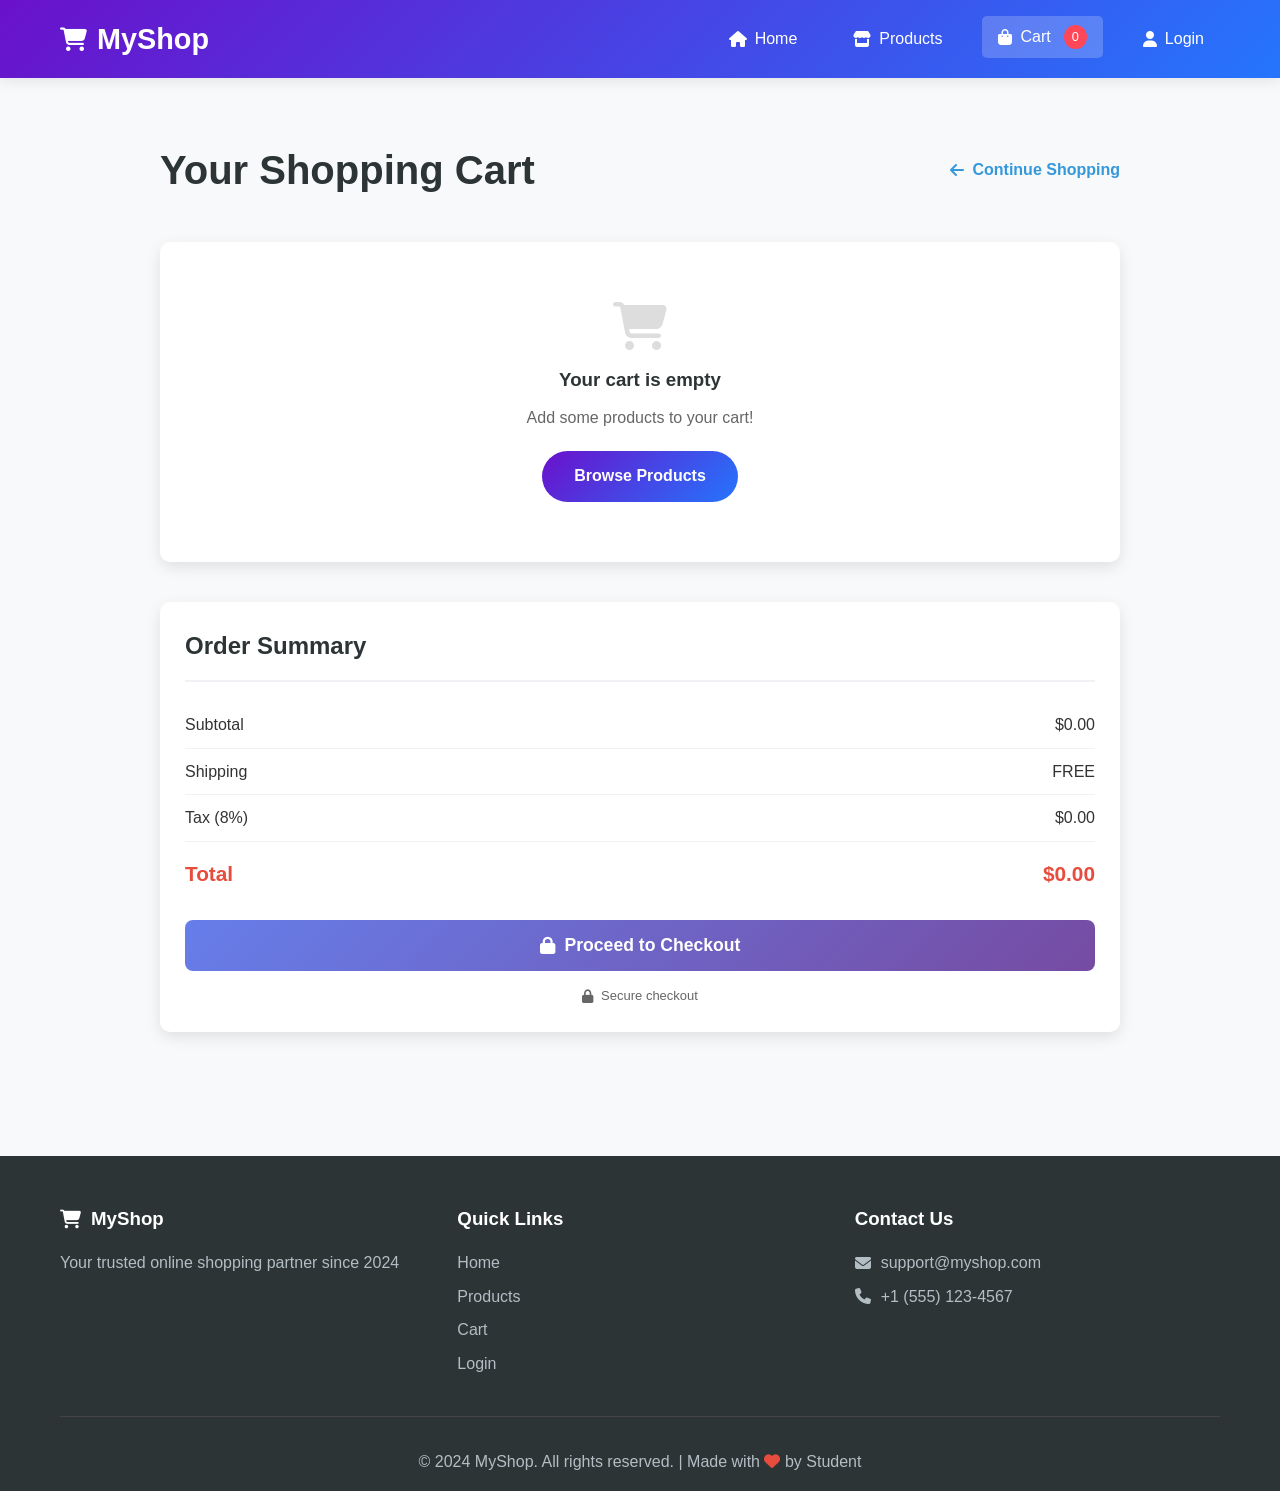
<file: cart.html>
<!DOCTYPE html>
<html lang="en">
<head>
    <meta charset="UTF-8">
    <meta name="viewport" content="width=device-width, initial-scale=1.0">
    <title>Cart - MyShop</title>
    <link rel="stylesheet" href="style.css">
    <link rel="stylesheet" href="https://cdnjs.cloudflare.com/ajax/libs/font-awesome/6.4.0/css/all.min.css">
    <style>
        /* Cart Page Styles */
        .cart-page {
            padding: 60px 0;
            min-height: 70vh;
        }
        
        .cart-container {
            max-width: 1000px;
            margin: 0 auto;
            padding: 0 20px;
        }
        
        .cart-header {
            display: flex;
            justify-content: space-between;
            align-items: center;
            margin-bottom: 40px;
        }
        
        .cart-title {
            font-size: 2.5rem;
            color: #2d3436;
        }
        
        .continue-shopping {
            color: #3498db;
            text-decoration: none;
            font-weight: 600;
            display: flex;
            align-items: center;
            gap: 8px;
        }
        
        .continue-shopping:hover {
            text-decoration: underline;
        }
        
        /* Cart Items */
        #cart-items {
            margin-bottom: 40px;
        }
        
        .cart-item {
            background: white;
            border-radius: 10px;
            padding: 20px;
            margin-bottom: 15px;
            box-shadow: 0 3px 10px rgba(0,0,0,0.1);
            display: grid;
            grid-template-columns: 1fr auto auto auto;
            gap: 15px;
            align-items: center;
        }
        
        .cart-item-info h4 {
            margin-bottom: 5px;
            color: #2d3436;
            font-size: 18px;
        }
        
        .cart-item-price {
            color: #666;
            font-size: 14px;
        }
        
        .cart-item-controls {
            display: flex;
            align-items: center;
            gap: 10px;
        }
        
        .quantity-btn {
            width: 30px;
            height: 30px;
            border: 1px solid #ddd;
            background: white;
            border-radius: 50%;
            cursor: pointer;
            display: flex;
            align-items: center;
            justify-content: center;
        }
        
        .quantity-btn:hover {
            background: #f8f9fa;
        }
        
        .quantity {
            min-width: 30px;
            text-align: center;
            font-weight: bold;
        }
        
        .item-total {
            font-weight: bold;
            color: #e74c3c;
            font-size: 16px;
            min-width: 80px;
            text-align: right;
        }
        
        .remove-btn {
            background: #ff4757;
            color: white;
            border: none;
            width: 35px;
            height: 35px;
            border-radius: 50%;
            cursor: pointer;
            display: flex;
            align-items: center;
            justify-content: center;
        }
        
        .remove-btn:hover {
            background: #ff3742;
        }
        
        /* Empty Cart */
        .empty-cart {
            text-align: center;
            padding: 60px 20px;
            background: white;
            border-radius: 10px;
            box-shadow: 0 5px 15px rgba(0,0,0,0.1);
        }
        
        .empty-cart i {
            color: #ddd;
            font-size: 3rem;
            margin-bottom: 15px;
        }
        
        .empty-cart h3 {
            color: #2d3436;
            margin-bottom: 10px;
        }
        
        .empty-cart p {
            color: #666;
            margin-bottom: 20px;
        }
        
        /* Cart Summary */
        .cart-summary {
            background: white;
            border-radius: 10px;
            padding: 25px;
            box-shadow: 0 5px 15px rgba(0,0,0,0.1);
        }
        
        .summary-title {
            font-size: 1.5rem;
            color: #2d3436;
            margin-bottom: 20px;
            padding-bottom: 15px;
            border-bottom: 2px solid #f1f2f6;
        }
        
        .summary-row {
            display: flex;
            justify-content: space-between;
            padding: 10px 0;
            border-bottom: 1px solid #f1f2f6;
        }
        
        .summary-row.total {
            font-size: 1.3rem;
            font-weight: bold;
            border-bottom: none;
            padding-top: 15px;
            color: #e74c3c;
        }
        
        .checkout-btn {
            width: 100%;
            padding: 15px;
            background: linear-gradient(135deg, #667eea 0%, #764ba2 100%);
            color: white;
            border: none;
            border-radius: 8px;
            font-size: 1.1rem;
            font-weight: bold;
            cursor: pointer;
            margin-top: 20px;
            display: flex;
            align-items: center;
            justify-content: center;
            gap: 10px;
        }
        
        .checkout-btn:hover {
            transform: translateY(-2px);
            box-shadow: 0 8px 20px rgba(102, 126, 234, 0.3);
        }
        
        .secure-payment {
            text-align: center;
            margin-top: 15px;
            color: #666;
            font-size: 13px;
            display: flex;
            align-items: center;
            justify-content: center;
            gap: 8px;
        }
        
        /* Responsive */
        @media (max-width: 768px) {
            .cart-item {
                grid-template-columns: 1fr;
                gap: 15px;
                text-align: center;
            }
            
            .cart-item-controls {
                justify-content: center;
            }
            
            .item-total {
                text-align: center;
            }
            
            .cart-header {
                flex-direction: column;
                gap: 15px;
                text-align: center;
            }
        }
    </style>
</head>
<body>
    <!-- Navigation Bar -->
    <nav class="navbar">
        <div class="container">
            <a href="index.html" class="logo">
                <i class="fas fa-shopping-cart"></i> MyShop
            </a>
            
            <div class="nav-menu">
                <a href="index.html">
                    <i class="fas fa-home"></i> Home
                </a>
                <a href="products.html">
                    <i class="fas fa-store"></i> Products
                </a>
                <a href="cart.html" class="active">
                    <i class="fas fa-shopping-bag"></i> Cart 
                    <span class="cart-badge" id="cart-count">0</span>
                </a>
                <a href="login.html">
                    <i class="fas fa-user"></i> Login
                </a>
            </div>
            
            <button class="menu-toggle">
                <i class="fas fa-bars"></i>
            </button>
        </div>
    </nav>

    <!-- Cart Page -->
    <section class="cart-page">
        <div class="cart-container">
            <div class="cart-header">
                <h1 class="cart-title">Your Shopping Cart</h1>
                <a href="products.html" class="continue-shopping">
                    <i class="fas fa-arrow-left"></i> Continue Shopping
                </a>
            </div>
            
            <div id="cart-items">
                <!-- Cart items loaded by JavaScript -->
                <div class="empty-cart">
                    <i class="fas fa-shopping-cart"></i>
                    <h3>Your cart is empty</h3>
                    <p>Looks like you haven't added any items to your cart yet.</p>
                    <a href="products.html" class="btn btn-primary" style="padding: 10px 25px;">
                        <i class="fas fa-store"></i> Browse Products
                    </a>
                </div>
            </div>
            
            <div class="cart-summary">
                <h2 class="summary-title">Order Summary</h2>
                
                <div class="summary-row">
                    <span>Subtotal</span>
                    <span>$<span id="subtotal">0.00</span></span>
                </div>
                
                <div class="summary-row">
                    <span>Shipping</span>
                    <span>FREE</span>
                </div>
                
                <div class="summary-row">
                    <span>Tax (8%)</span>
                    <span>$<span id="tax">0.00</span></span>
                </div>
                
                <div class="summary-row total">
                    <span>Total</span>
                    <span>$<span id="cart-total">0.00</span></span>
                </div>
                
                <button class="checkout-btn" onclick="checkout()">
                    <i class="fas fa-lock"></i> Proceed to Checkout
                </button>
                
                <p class="secure-payment">
                    <i class="fas fa-lock"></i> Secure checkout
                </p>
            </div>
        </div>
    </section>

    <!-- Footer -->
    <footer class="footer">
        <div class="container">
            <div class="footer-content">
                <div class="footer-section">
                    <h3><i class="fas fa-shopping-cart"></i> MyShop</h3>
                    <p>Your trusted online shopping partner since 2024</p>
                </div>
                
                <div class="footer-section">
                    <h3>Quick Links</h3>
                    <a href="index.html">Home</a>
                    <a href="products.html">Products</a>
                    <a href="cart.html">Cart</a>
                    <a href="login.html">Login</a>
                </div>
                
                <div class="footer-section">
                    <h3>Contact Us</h3>
                    <p><i class="fas fa-envelope"></i> support@myshop.com</p>
                    <p><i class="fas fa-phone"></i> +1 (555) 123-4567</p>
                </div>
            </div>
            
            <div class="footer-bottom">
                <p>&copy; 2024 MyShop. All rights reserved. | Made with <i class="fas fa-heart"></i> by Student</p>
            </div>
        </div>
    </footer>

    <!-- JavaScript -->
    <script src="script.js"></script>
    <script>
        // Load cart when page loads
        document.addEventListener('DOMContentLoaded', function() {
            loadCartPage();
            updateOrderSummary();
            
            // Update summary every second
            setInterval(updateOrderSummary, 1000);
        });
        
        // Update order summary
        function updateOrderSummary() {
            try {
                // Get cart from localStorage
                const cart = JSON.parse(localStorage.getItem('cart')) || [];
                
                // Calculate totals
                let subtotal = 0;
                cart.forEach(item => {
                    subtotal += (item.price || 0) * (item.quantity || 1);
                });
                
                const tax = subtotal * 0.08;
                const total = subtotal + tax;
                
                // Update display
                document.getElementById('subtotal').textContent = subtotal.toFixed(2);
                document.getElementById('tax').textContent = tax.toFixed(2);
                document.getElementById('cart-total').textContent = total.toFixed(2);
            } catch (error) {
                console.log("Error updating summary:", error);
            }
        }
        
        // Make functions available
        window.updateOrderSummary = updateOrderSummary;
    </script>
</body>
</html>
</file>
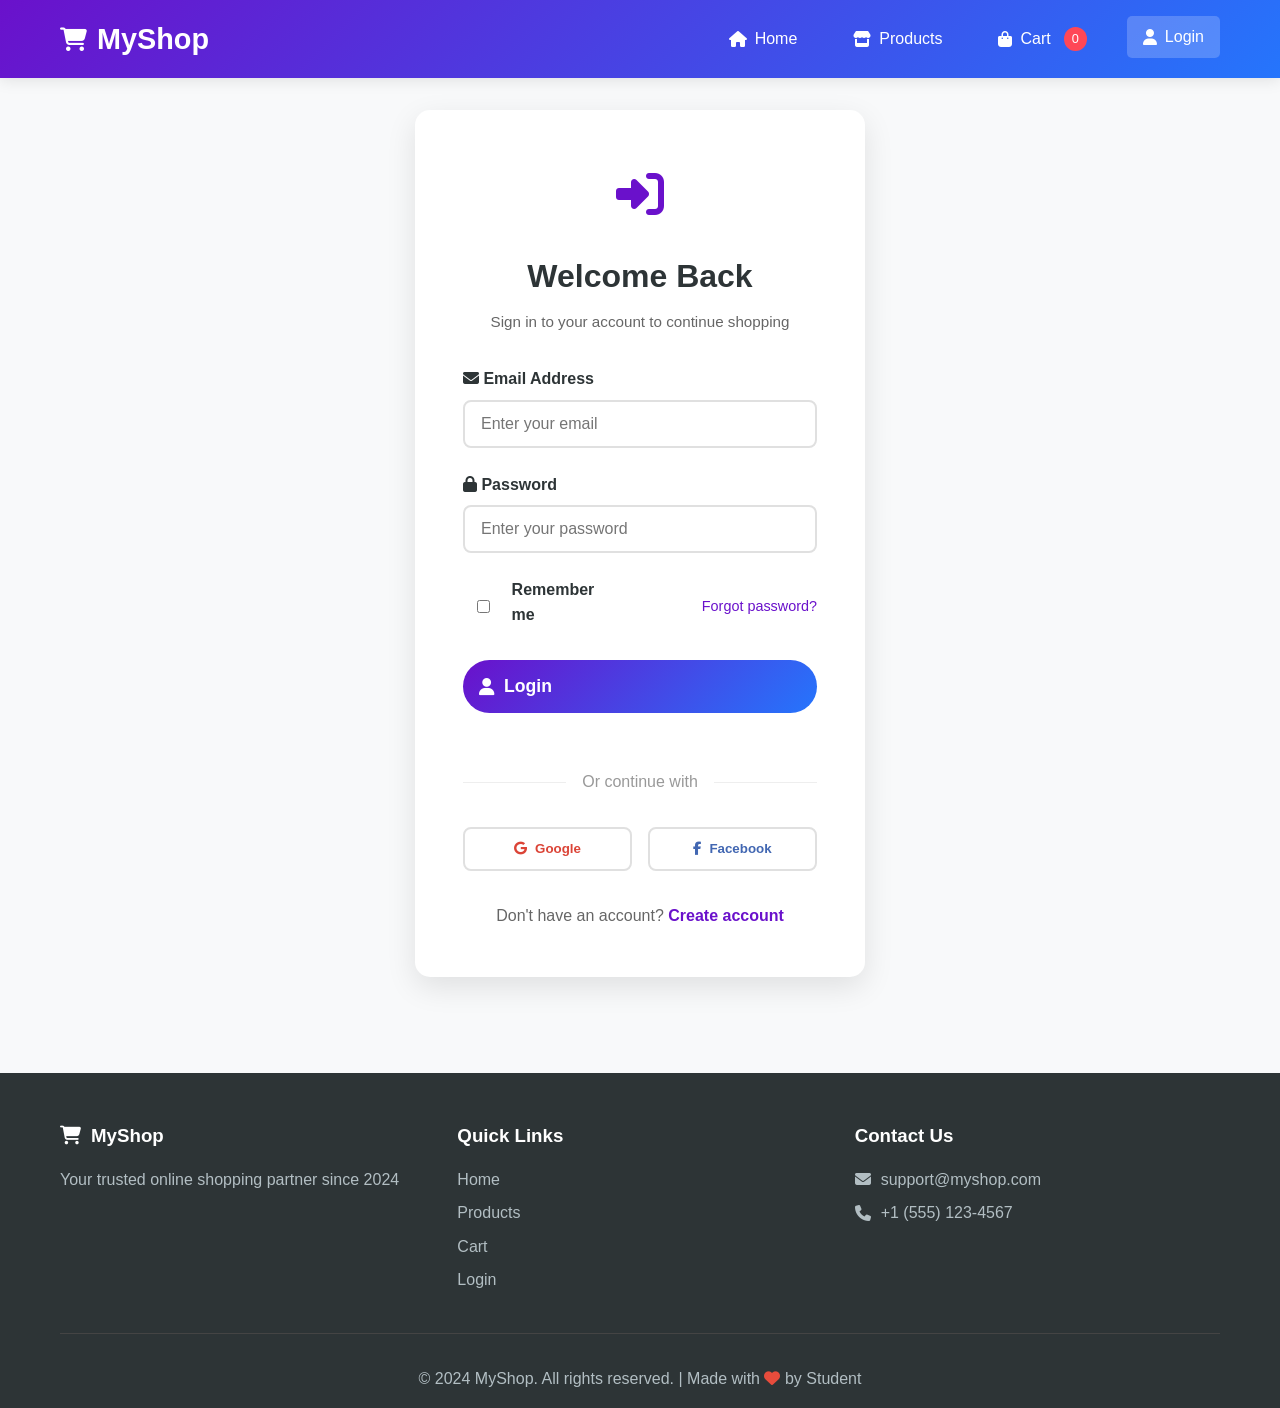
<file: login.html>
<!DOCTYPE html>
<html lang="en">
<head>
    <meta charset="UTF-8">
    <meta name="viewport" content="width=device-width, initial-scale=1.0">
    <title>Login - MyShop</title>
    <link rel="stylesheet" href="style.css">
    <link rel="stylesheet" href="https://cdnjs.cloudflare.com/ajax/libs/font-awesome/6.4.0/css/all.min.css">
    <style>
        .auth-page {
            min-height: 80vh;
            display: flex;
            align-items: center;
            justify-content: center;
            padding: 2rem 0;
        }
        
        .auth-container {
            background: white;
            border-radius: 15px;
            box-shadow: 0 10px 30px rgba(0,0,0,0.1);
            padding: 3rem;
            width: 100%;
            max-width: 450px;
        }
        
        .auth-header {
            text-align: center;
            margin-bottom: 2rem;
        }
        
        .auth-icon {
            font-size: 3rem;
            color: #6a11cb;
            margin-bottom: 1rem;
        }
        
        .auth-title {
            font-size: 2rem;
            color: #2d3436;
            margin-bottom: 0.5rem;
        }
        
        .auth-subtitle {
            color: #666;
            font-size: 0.95rem;
        }
        
        .auth-form .form-group {
            margin-bottom: 1.5rem;
        }
        
        .auth-form label {
            display: block;
            margin-bottom: 0.5rem;
            font-weight: 600;
            color: #2d3436;
        }
        
        .auth-form input {
            width: 100%;
            padding: 0.8rem 1rem;
            border: 2px solid #e0e0e0;
            border-radius: 8px;
            font-size: 1rem;
            transition: border-color 0.3s ease;
        }
        
        .auth-form input:focus {
            outline: none;
            border-color: #6a11cb;
        }
        
        .remember-forgot {
            display: flex;
            justify-content: space-between;
            align-items: center;
            margin-bottom: 1.5rem;
        }
        
        .remember-me {
            display: flex;
            align-items: center;
            gap: 0.5rem;
        }
        
        .forgot-password {
            color: #6a11cb;
            text-decoration: none;
            font-size: 0.9rem;
        }
        
        .forgot-password:hover {
            text-decoration: underline;
        }
        
        .auth-btn {
            width: 100%;
            padding: 1rem;
            font-size: 1.1rem;
            margin-bottom: 1.5rem;
        }
        
        .auth-divider {
            text-align: center;
            margin: 2rem 0;
            position: relative;
            color: #999;
        }
        
        .auth-divider::before {
            content: '';
            position: absolute;
            top: 50%;
            left: 0;
            right: 0;
            height: 1px;
            background: #eee;
        }
        
        .auth-divider span {
            background: white;
            padding: 0 1rem;
            position: relative;
        }
        
        .social-login {
            display: flex;
            gap: 1rem;
            margin-bottom: 2rem;
        }
        
        .social-btn {
            flex: 1;
            padding: 0.8rem;
            border: 2px solid #e0e0e0;
            background: white;
            border-radius: 8px;
            cursor: pointer;
            display: flex;
            align-items: center;
            justify-content: center;
            gap: 0.5rem;
            font-weight: 600;
            transition: all 0.3s ease;
        }
        
        .social-btn:hover {
            transform: translateY(-2px);
            box-shadow: 0 5px 15px rgba(0,0,0,0.1);
        }
        
        .social-btn.google {
            color: #DB4437;
        }
        
        .social-btn.facebook {
            color: #4267B2;
        }
        
        .auth-footer {
            text-align: center;
            color: #666;
        }
        
        .auth-footer a {
            color: #6a11cb;
            text-decoration: none;
            font-weight: 600;
        }
        
        .auth-footer a:hover {
            text-decoration: underline;
        }
    </style>
</head>
<body>
    <!-- Navigation Bar -->
    <nav class="navbar">
        <div class="container">
            <a href="index.html" class="logo">
                <i class="fas fa-shopping-cart"></i> MyShop
            </a>
            
            <div class="nav-menu">
                <a href="index.html">
                    <i class="fas fa-home"></i> Home
                </a>
                <a href="products.html">
                    <i class="fas fa-store"></i> Products
                </a>
                <a href="cart.html">
                    <i class="fas fa-shopping-bag"></i> Cart 
                    <span class="cart-badge" id="cart-count">0</span>
                </a>
                <a href="login.html" class="active">
                    <i class="fas fa-user"></i> Login
                </a>
            </div>
            
            <button class="menu-toggle">
                <i class="fas fa-bars"></i>
            </button>
        </div>
    </nav>

    <!-- Login Page -->
    <section class="auth-page">
        <div class="auth-container">
            <div class="auth-header">
                <div class="auth-icon">
                    <i class="fas fa-sign-in-alt"></i>
                </div>
                <h1 class="auth-title">Welcome Back</h1>
                <p class="auth-subtitle">Sign in to your account to continue shopping</p>
            </div>
            
            <form class="auth-form" id="loginForm">
                <div class="form-group">
                    <label for="email">
                        <i class="fas fa-envelope"></i> Email Address
                    </label>
                    <input type="email" id="email" placeholder="Enter your email" required>
                </div>
                
                <div class="form-group">
                    <label for="password">
                        <i class="fas fa-lock"></i> Password
                    </label>
                    <input type="password" id="password" placeholder="Enter your password" required>
                </div>
                
                <div class="remember-forgot">
                    <div class="remember-me">
                        <input type="checkbox" id="remember">
                        <label for="remember">Remember me</label>
                    </div>
                    <a href="#" class="forgot-password">Forgot password?</a>
                </div>
                
                <button type="submit" class="btn btn-primary auth-btn">
                    <i class="fas fa-sign-in-alt"></i> Sign In
                </button>
                
                <div class="auth-divider">
                    <span>Or continue with</span>
                </div>
                
                <div class="social-login">
                    <button type="button" class="social-btn google">
                        <i class="fab fa-google"></i> Google
                    </button>
                    <button type="button" class="social-btn facebook">
                        <i class="fab fa-facebook-f"></i> Facebook
                    </button>
                </div>
                
                <div class="auth-footer">
                    Don't have an account? 
                    <a href="register.html">Create account</a>
                </div>
            </form>
        </div>
    </section>

    <!-- Footer -->
    <footer class="footer">
        <div class="container">
            <div class="footer-content">
                <div class="footer-section">
                    <h3><i class="fas fa-shopping-cart"></i> MyShop</h3>
                    <p>Your trusted online shopping partner since 2024</p>
                </div>
                
                <div class="footer-section">
                    <h3>Quick Links</h3>
                    <a href="index.html">Home</a>
                    <a href="products.html">Products</a>
                    <a href="cart.html">Cart</a>
                    <a href="login.html">Login</a>
                </div>
                
                <div class="footer-section">
                    <h3>Contact Us</h3>
                    <p><i class="fas fa-envelope"></i> support@myshop.com</p>
                    <p><i class="fas fa-phone"></i> +1 (555) 123-4567</p>
                </div>
            </div>
            
            <div class="footer-bottom">
                <p>&copy; 2024 MyShop. All rights reserved. | Made with <i class="fas fa-heart"></i> by Student</p>
            </div>
        </div>
    </footer>

    <!-- JavaScript -->
    <script src="script.js"></script>
    <script>
        // Handle login form submission
        document.getElementById('loginForm').addEventListener('submit', function(e) {
            e.preventDefault();
            
            const email = document.getElementById('email').value;
            const password = document.getElementById('password').value;
            const remember = document.getElementById('remember').checked;
            
            // Simple validation
            if (!email || !password) {
                alert('Please fill in all fields');
                return;
            }
            
            // Demo login - In real app, this would be an API call
            if (email === 'demo@example.com' && password === 'password') {
                // Store login state
                if (remember) {
                    localStorage.setItem('userLoggedIn', 'true');
                    localStorage.setItem('userEmail', email);
                } else {
                    sessionStorage.setItem('userLoggedIn', 'true');
                    sessionStorage.setItem('userEmail', email);
                }
                
                alert('Login successful! Redirecting...');
                window.location.href = 'index.html';
            } else {
                alert('Invalid email or password. Try: demo@example.com / password');
            }
        });
        
        // Social login buttons
        document.querySelector('.social-btn.google').addEventListener('click', function() {
            alert('Google login would be implemented here');
        });
        
        document.querySelector('.social-btn.facebook').addEventListener('click', function() {
            alert('Facebook login would be implemented here');
        });
        
        // Check if already logged in
        document.addEventListener('DOMContentLoaded', function() {
            const isLoggedIn = localStorage.getItem('userLoggedIn') || sessionStorage.getItem('userLoggedIn');
            if (isLoggedIn) {
                window.location.href = 'index.html';
            }
        });
    </script>
</body>
</html>
</file>
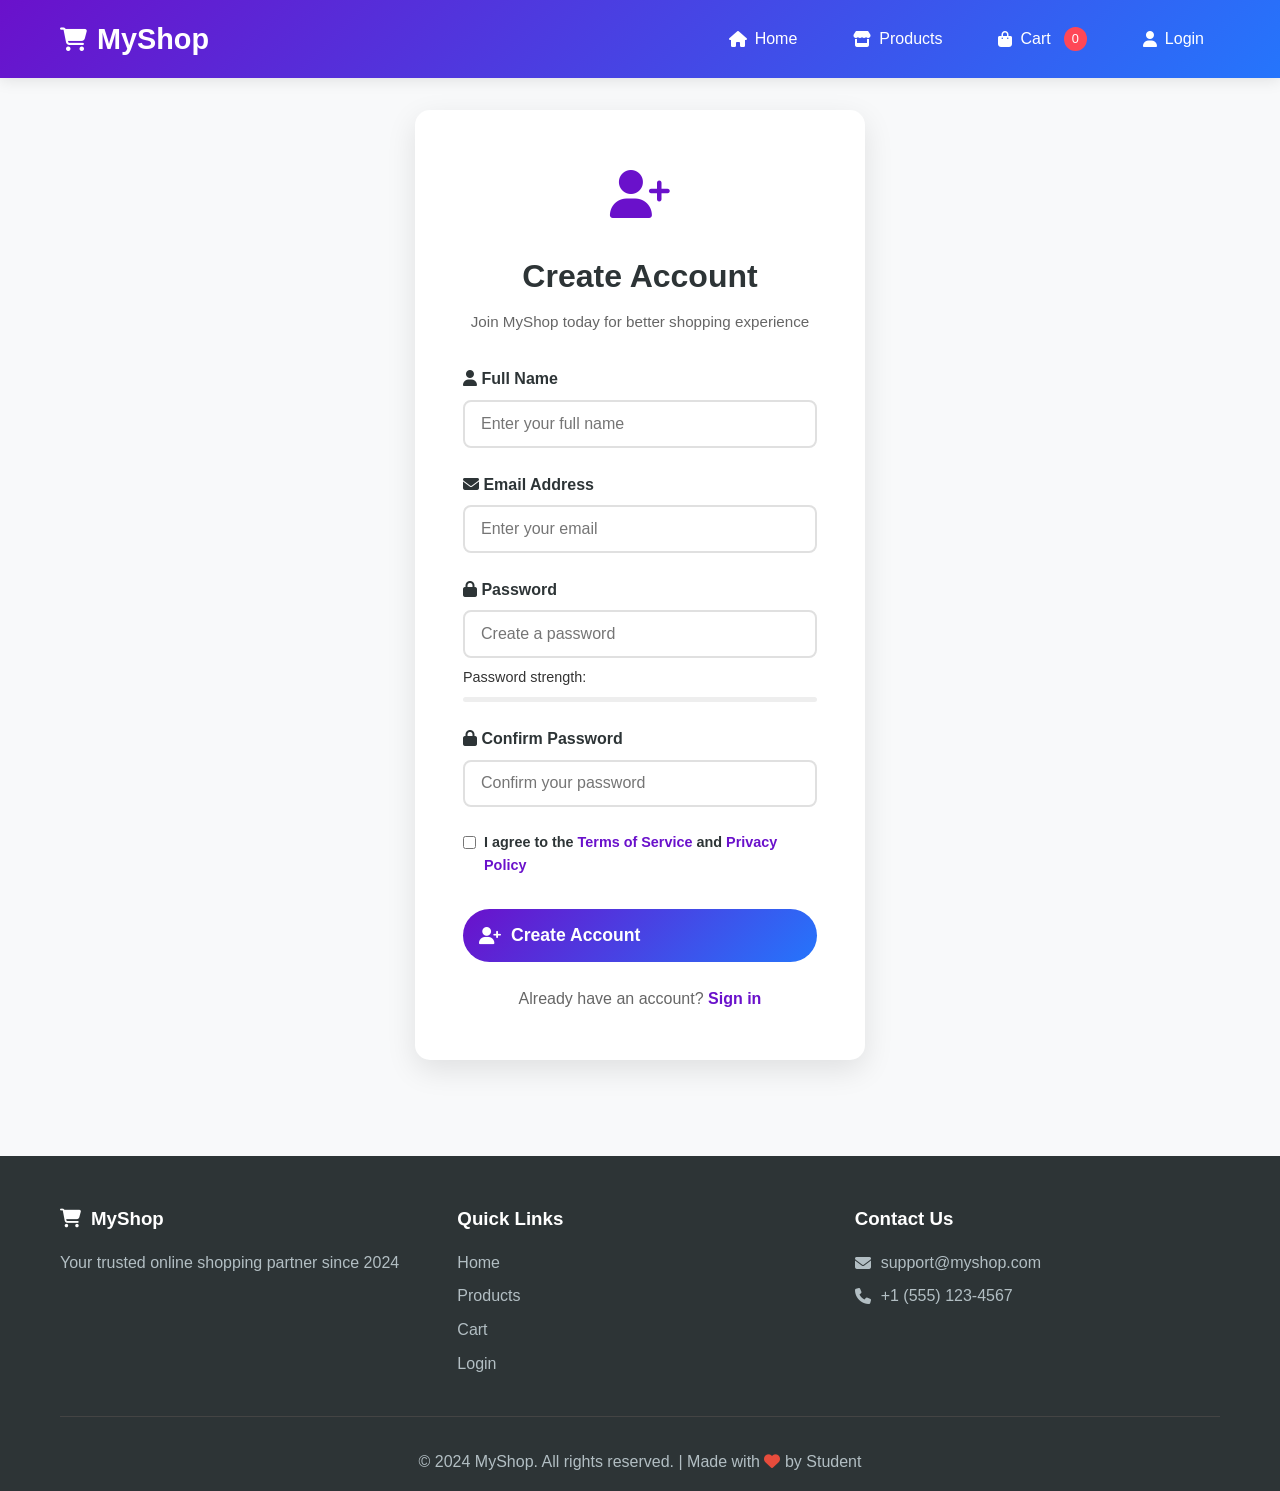
<file: register.html>
<!DOCTYPE html>
<html lang="en">
<head>
    <meta charset="UTF-8">
    <meta name="viewport" content="width=device-width, initial-scale=1.0">
    <title>Register - MyShop</title>
    <link rel="stylesheet" href="style.css">
    <link rel="stylesheet" href="https://cdnjs.cloudflare.com/ajax/libs/font-awesome/6.4.0/css/all.min.css">
    <style>
        /* Reuse auth styles from login.html */
        .auth-page {
            min-height: 80vh;
            display: flex;
            align-items: center;
            justify-content: center;
            padding: 2rem 0;
        }
        
        .auth-container {
            background: white;
            border-radius: 15px;
            box-shadow: 0 10px 30px rgba(0,0,0,0.1);
            padding: 3rem;
            width: 100%;
            max-width: 450px;
        }
        
        .auth-header {
            text-align: center;
            margin-bottom: 2rem;
        }
        
        .auth-icon {
            font-size: 3rem;
            color: #6a11cb;
            margin-bottom: 1rem;
        }
        
        .auth-title {
            font-size: 2rem;
            color: #2d3436;
            margin-bottom: 0.5rem;
        }
        
        .auth-subtitle {
            color: #666;
            font-size: 0.95rem;
        }
        
        .auth-form .form-group {
            margin-bottom: 1.5rem;
        }
        
        .auth-form label {
            display: block;
            margin-bottom: 0.5rem;
            font-weight: 600;
            color: #2d3436;
        }
        
        .auth-form input {
            width: 100%;
            padding: 0.8rem 1rem;
            border: 2px solid #e0e0e0;
            border-radius: 8px;
            font-size: 1rem;
            transition: border-color 0.3s ease;
        }
        
        .auth-form input:focus {
            outline: none;
            border-color: #6a11cb;
        }
        
        .auth-btn {
            width: 100%;
            padding: 1rem;
            font-size: 1.1rem;
            margin-bottom: 1.5rem;
        }
        
        .auth-footer {
            text-align: center;
            color: #666;
        }
        
        .auth-footer a {
            color: #6a11cb;
            text-decoration: none;
            font-weight: 600;
        }
        
        .auth-footer a:hover {
            text-decoration: underline;
        }
        
        .password-strength {
            margin-top: 0.5rem;
            font-size: 0.9rem;
        }
        
        .strength-bar {
            height: 5px;
            background: #eee;
            border-radius: 5px;
            margin-top: 0.5rem;
            overflow: hidden;
        }
        
        .strength-fill {
            height: 100%;
            width: 0%;
            transition: width 0.3s ease, background 0.3s ease;
        }
        
        .terms-check {
            display: flex;
            align-items: flex-start;
            gap: 0.5rem;
            margin-bottom: 1.5rem;
        }
        
        .terms-check input {
            width: auto;
            margin-top: 0.3rem;
        }
        
        .terms-check label {
            font-size: 0.9rem;
        }
        
        .terms-check a {
            color: #6a11cb;
            text-decoration: none;
        }
    </style>
</head>
<body>
    <!-- Navigation Bar -->
    <nav class="navbar">
        <div class="container">
            <a href="index.html" class="logo">
                <i class="fas fa-shopping-cart"></i> MyShop
            </a>
            
            <div class="nav-menu">
                <a href="index.html">
                    <i class="fas fa-home"></i> Home
                </a>
                <a href="products.html">
                    <i class="fas fa-store"></i> Products
                </a>
                <a href="cart.html">
                    <i class="fas fa-shopping-bag"></i> Cart 
                    <span class="cart-badge" id="cart-count">0</span>
                </a>
                <a href="login.html">
                    <i class="fas fa-user"></i> Login
                </a>
            </div>
            
            <button class="menu-toggle">
                <i class="fas fa-bars"></i>
            </button>
        </div>
    </nav>

    <!-- Register Page -->
    <section class="auth-page">
        <div class="auth-container">
            <div class="auth-header">
                <div class="auth-icon">
                    <i class="fas fa-user-plus"></i>
                </div>
                <h1 class="auth-title">Create Account</h1>
                <p class="auth-subtitle">Join MyShop today for better shopping experience</p>
            </div>
            
            <form class="auth-form" id="registerForm">
                <div class="form-group">
                    <label for="fullName">
                        <i class="fas fa-user"></i> Full Name
                    </label>
                    <input type="text" id="fullName" placeholder="Enter your full name" required>
                </div>
                
                <div class="form-group">
                    <label for="regEmail">
                        <i class="fas fa-envelope"></i> Email Address
                    </label>
                    <input type="email" id="regEmail" placeholder="Enter your email" required>
                </div>
                
                <div class="form-group">
                    <label for="regPassword">
                        <i class="fas fa-lock"></i> Password
                    </label>
                    <input type="password" id="regPassword" placeholder="Create a password" required>
                    <div class="password-strength">
                        <span id="strength-text">Password strength: </span>
                        <div class="strength-bar">
                            <div class="strength-fill" id="strength-bar"></div>
                        </div>
                    </div>
                </div>
                
                <div class="form-group">
                    <label for="confirmPassword">
                        <i class="fas fa-lock"></i> Confirm Password
                    </label>
                    <input type="password" id="confirmPassword" placeholder="Confirm your password" required>
                </div>
                
                <div class="terms-check">
                    <input type="checkbox" id="terms" required>
                    <label for="terms">
                        I agree to the <a href="#">Terms of Service</a> and <a href="#">Privacy Policy</a>
                    </label>
                </div>
                
                <button type="submit" class="btn btn-primary auth-btn">
                    <i class="fas fa-user-plus"></i> Create Account
                </button>
                
                <div class="auth-footer">
                    Already have an account? 
                    <a href="login.html">Sign in</a>
                </div>
            </form>
        </div>
    </section>

    <!-- Footer -->
    <footer class="footer">
        <div class="container">
            <div class="footer-content">
                <div class="footer-section">
                    <h3><i class="fas fa-shopping-cart"></i> MyShop</h3>
                    <p>Your trusted online shopping partner since 2024</p>
                </div>
                
                <div class="footer-section">
                    <h3>Quick Links</h3>
                    <a href="index.html">Home</a>
                    <a href="products.html">Products</a>
                    <a href="cart.html">Cart</a>
                    <a href="login.html">Login</a>
                </div>
                
                <div class="footer-section">
                    <h3>Contact Us</h3>
                    <p><i class="fas fa-envelope"></i> support@myshop.com</p>
                    <p><i class="fas fa-phone"></i> +1 (555) 123-4567</p>
                </div>
            </div>
            
            <div class="footer-bottom">
                <p>&copy; 2024 MyShop. All rights reserved. | Made with <i class="fas fa-heart"></i> by Student</p>
            </div>
        </div>
    </footer>

    <!-- JavaScript -->
    <script src="script.js"></script>
    <script>
        // Password strength checker
        const passwordInput = document.getElementById('regPassword');
        const strengthBar = document.getElementById('strength-bar');
        const strengthText = document.getElementById('strength-text');
        
        passwordInput.addEventListener('input', function() {
            const password = this.value;
            let strength = 0;
            
            // Length check
            if (password.length >= 8) strength += 25;
            
            // Lowercase check
            if (/[a-z]/.test(password)) strength += 25;
            
            // Uppercase check
            if (/[A-Z]/.test(password)) strength += 25;
            
            // Number/Special char check
            if (/[0-9]/.test(password) || /[^A-Za-z0-9]/.test(password)) strength += 25;
            
            // Update strength bar
            strengthBar.style.width = strength + '%';
            
            // Update color and text
            if (strength < 50) {
                strengthBar.style.background = '#ff4757';
                strengthText.textContent = 'Password strength: Weak';
            } else if (strength < 75) {
                strengthBar.style.background = '#ffa502';
                strengthText.textContent = 'Password strength: Fair';
            } else {
                strengthBar.style.background = '#2ed573';
                strengthText.textContent = 'Password strength: Strong';
            }
        });
        
        // Handle registration form submission
        document.getElementById('registerForm').addEventListener('submit', function(e) {
            e.preventDefault();
            
            const fullName = document.getElementById('fullName').value;
            const email = document.getElementById('regEmail').value;
            const password = document.getElementById('regPassword').value;
            const confirmPassword = document.getElementById('confirmPassword').value;
            const terms = document.getElementById('terms').checked;
            
            // Validation
            if (!fullName || !email || !password || !confirmPassword) {
                alert('Please fill in all fields');
                return;
            }
            
            if (!terms) {
                alert('You must agree to the terms and conditions');
                return;
            }
            
            if (password !== confirmPassword) {
                alert('Passwords do not match');
                return;
            }
            
            if (password.length < 8) {
                alert('Password must be at least 8 characters long');
                return;
            }
            
            // Demo registration - In real app, this would be an API call
            // Store user in localStorage for demo
            const users = JSON.parse(localStorage.getItem('users')) || [];
            
            // Check if email already exists
            if (users.some(user => user.email === email)) {
                alert('This email is already registered');
                return;
            }
            
            // Add new user
            const newUser = {
                id: Date.now(),
                name: fullName,
                email: email,
                password: password, // In real app, this should be hashed
                createdAt: new Date().toISOString()
            };
            
            users.push(newUser);
            localStorage.setItem('users', JSON.stringify(users));
            
            // Auto login
            localStorage.setItem('userLoggedIn', 'true');
            localStorage.setItem('userEmail', email);
            localStorage.setItem('userName', fullName);
            
            alert('Registration successful! Welcome to MyShop!');
            window.location.href = 'index.html';
        });
    </script>
</body>
</html>
</file>
<file: style.css>
/* ===== RESET & BASE STYLES ===== */
* {
    margin: 0;
    padding: 0;
    box-sizing: border-box;
}

body {
    font-family: 'Segoe UI', Tahoma, Geneva, Verdana, sans-serif;
    line-height: 1.6;
    color: #333;
    background-color: #f8f9fa;
}

.container {
    width: 100%;
    max-width: 1200px;
    margin: 0 auto;
    padding: 0 20px;
}

/* ===== NAVBAR ===== */
.navbar {
    background: linear-gradient(135deg, #6a11cb 0%, #2575fc 100%);
    color: white;
    padding: 1rem 0;
    position: sticky;
    top: 0;
    z-index: 1000;
    box-shadow: 0 2px 15px rgba(0,0,0,0.1);
}

.navbar .container {
    display: flex;
    justify-content: space-between;
    align-items: center;
}

.logo {
    font-size: 1.8rem;
    font-weight: bold;
    color: white;
    text-decoration: none;
    display: flex;
    align-items: center;
    gap: 10px;
}

.logo i {
    font-size: 1.5rem;
}

.nav-menu {
    display: flex;
    gap: 1.5rem;
    align-items: center;
}

.nav-menu a {
    color: white;
    text-decoration: none;
    padding: 0.5rem 1rem;
    border-radius: 5px;
    transition: all 0.3s ease;
    display: flex;
    align-items: center;
    gap: 8px;
}

.nav-menu a:hover, .nav-menu a.active {
    background: rgba(255, 255, 255, 0.2);
    transform: translateY(-2px);
}

.cart-badge {
    background: #ff4757;
    color: white;
    padding: 2px 8px;
    border-radius: 50%;
    font-size: 0.8rem;
    margin-left: 5px;
}

.menu-toggle {
    display: none;
    background: none;
    border: none;
    color: white;
    font-size: 1.5rem;
    cursor: pointer;
}

/* ===== HERO SECTION ===== */
.hero {
    background: linear-gradient(rgba(0,0,0,0.7), rgba(0,0,0,0.7)), 
                url('https://images.unsplash.com/photo-1441986300917-64674bd600d8?w=1920&h=600&fit=crop');
    background-size: cover;
    background-position: center;
    color: white;
    text-align: center;
    padding: 6rem 0;
    margin-bottom: 3rem;
}

.hero h1 {
    font-size: 3.5rem;
    margin-bottom: 1rem;
    text-shadow: 2px 2px 4px rgba(0,0,0,0.5);
}

.subtitle {
    font-size: 1.2rem;
    margin-bottom: 2rem;
    opacity: 0.9;
    max-width: 600px;
    margin-left: auto;
    margin-right: auto;
}

/* ===== BUTTONS ===== */
.btn {
    display: inline-block;
    padding: 0.8rem 2rem;
    border: none;
    border-radius: 30px;
    font-size: 1rem;
    font-weight: 600;
    text-decoration: none;
    cursor: pointer;
    transition: all 0.3s ease;
    display: inline-flex;
    align-items: center;
    gap: 10px;
}

.btn-primary {
    background: linear-gradient(135deg, #6a11cb 0%, #2575fc 100%);
    color: white;
}

.btn-primary:hover {
    transform: translateY(-3px);
    box-shadow: 0 10px 25px rgba(106, 17, 203, 0.3);
}

.btn-secondary {
    background: white;
    color: #6a11cb;
    border: 2px solid #6a11cb;
}

.btn-secondary:hover {
    background: #6a11cb;
    color: white;
}

/* ===== FEATURES SECTION ===== */
.features {
    padding: 4rem 0;
    background: white;
}

.section-title {
    text-align: center;
    font-size: 2.5rem;
    margin-bottom: 3rem;
    color: #2d3436;
}

.features-grid {
    display: grid;
    grid-template-columns: repeat(auto-fit, minmax(250px, 1fr));
    gap: 2rem;
    margin-top: 2rem;
}

.feature-card {
    text-align: center;
    padding: 2rem;
    border-radius: 10px;
    background: #f8f9fa;
    transition: transform 0.3s ease;
}

.feature-card:hover {
    transform: translateY(-10px);
}

.feature-icon {
    font-size: 3rem;
    color: #6a11cb;
    margin-bottom: 1rem;
}

.feature-card h3 {
    margin-bottom: 0.5rem;
    color: #2d3436;
}

/* ===== PRODUCTS SECTION ===== */
.featured-products {
    padding: 4rem 0;
}

.products-grid {
    display: grid;
    grid-template-columns: repeat(auto-fill, minmax(280px, 1fr));
    gap: 2rem;
    margin-bottom: 3rem;
}

.product-card {
    background: white;
    border-radius: 10px;
    overflow: hidden;
    box-shadow: 0 5px 15px rgba(0,0,0,0.1);
    transition: all 0.3s ease;
}

.product-card:hover {
    transform: translateY(-10px);
    box-shadow: 0 15px 30px rgba(0,0,0,0.15);
}

.product-image {
    height: 200px;
    overflow: hidden;
}

.product-image img {
    width: 100%;
    height: 100%;
    object-fit: cover;
    transition: transform 0.5s ease;
}

.product-card:hover .product-image img {
    transform: scale(1.1);
}

.product-info {
    padding: 1.5rem;
}

.product-category {
    display: inline-block;
    background: #e8f5e9;
    color: #2e7d32;
    padding: 0.3rem 1rem;
    border-radius: 20px;
    font-size: 0.8rem;
    margin-bottom: 0.5rem;
}

.product-title {
    font-size: 1.2rem;
    margin-bottom: 0.5rem;
    color: #2d3436;
}

.product-price {
    font-size: 1.5rem;
    font-weight: bold;
    color: #e74c3c;
    margin-bottom: 1rem;
}

.btn-add-cart {
    width: 100%;
    padding: 0.8rem;
    background: #3498db;
    color: white;
    border: none;
    border-radius: 5px;
    cursor: pointer;
    font-weight: 600;
    transition: background 0.3s ease;
    display: flex;
    align-items: center;
    justify-content: center;
    gap: 10px;
}

.btn-add-cart:hover {
    background: #2980b9;
}

.text-center {
    text-align: center;
}

/* ===== FOOTER ===== */
.footer {
    background: #2d3436;
    color: white;
    padding: 3rem 0 1rem;
    margin-top: 4rem;
}

.footer-content {
    display: grid;
    grid-template-columns: repeat(auto-fit, minmax(250px, 1fr));
    gap: 2rem;
    margin-bottom: 2rem;
}

.footer-section h3 {
    margin-bottom: 1rem;
    display: flex;
    align-items: center;
    gap: 10px;
}

.footer-section a {
    display: block;
    color: #b2bec3;
    text-decoration: none;
    margin-bottom: 0.5rem;
    transition: color 0.3s ease;
}

.footer-section a:hover {
    color: white;
}

.footer-section p {
    color: #b2bec3;
    margin-bottom: 0.5rem;
    display: flex;
    align-items: center;
    gap: 10px;
}

.footer-bottom {
    text-align: center;
    padding-top: 2rem;
    border-top: 1px solid #444;
    color: #b2bec3;
}

.footer-bottom i {
    color: #e74c3c;
}

/* ===== RESPONSIVE DESIGN ===== */
@media (max-width: 768px) {
    .nav-menu {
        display: none;
        position: absolute;
        top: 100%;
        left: 0;
        width: 100%;
        background: linear-gradient(135deg, #6a11cb 0%, #2575fc 100%);
        flex-direction: column;
        padding: 1rem;
    }
    
    .nav-menu.active {
        display: flex;
    }
    
    .menu-toggle {
        display: block;
    }
    
    .hero h1 {
        font-size: 2.5rem;
    }
    
    .section-title {
        font-size: 2rem;
    }
}

/* ===== UTILITY CLASSES ===== */
.mt-1 { margin-top: 1rem; }
.mt-2 { margin-top: 2rem; }
.mt-3 { margin-top: 3rem; }
.mb-1 { margin-bottom: 1rem; }
.mb-2 { margin-bottom: 2rem; }
.mb-3 { margin-bottom: 3rem; }
/* ===== PRODUCTS PAGE STYLES ===== */

/* Products Grid */
.products-grid {
    display: grid;
    grid-template-columns: repeat(auto-fill, minmax(280px, 1fr));
    gap: 30px;
    margin: 40px 0;
}

/* Product Card */
.product-card {
    background: white;
    border-radius: 15px;
    overflow: hidden;
    box-shadow: 0 5px 20px rgba(0,0,0,0.1);
    transition: all 0.3s ease;
}

.product-card:hover {
    transform: translateY(-10px);
    box-shadow: 0 15px 30px rgba(0,0,0,0.15);
}

/* Product Image */
.product-image {
    height: 200px;
    width: 100%;
    overflow: hidden;
}

.product-image img {
    width: 100%;
    height: 100%;
    object-fit: cover;
    transition: transform 0.5s ease;
}

.product-card:hover .product-image img {
    transform: scale(1.1);
}

/* Product Info */
.product-info {
    padding: 20px;
}

.product-category {
    display: inline-block;
    background: #e3f2fd;
    color: #1976d2;
    padding: 5px 12px;
    border-radius: 20px;
    font-size: 12px;
    font-weight: 600;
    margin-bottom: 10px;
}

.product-title {
    font-size: 18px;
    font-weight: 700;
    color: #2d3436;
    margin-bottom: 8px;
    line-height: 1.3;
}

.product-description {
    color: #666;
    font-size: 14px;
    line-height: 1.5;
    margin: 10px 0;
    min-height: 60px;
}

.product-price {
    font-size: 22px;
    font-weight: 800;
    color: #e74c3c;
    margin: 15px 0;
}

/* Product Actions */
.product-actions {
    display: flex;
    gap: 10px;
    margin-top: 15px;
}

.btn-add-cart {
    flex: 1;
    background: #3498db;
    color: white;
    border: none;
    padding: 12px;
    border-radius: 8px;
    cursor: pointer;
    font-weight: 600;
    font-size: 14px;
    display: flex;
    align-items: center;
    justify-content: center;
    gap: 8px;
    transition: background 0.3s;
}

.btn-add-cart:hover {
    background: #2980b9;
}

.btn-buy-now {
    flex: 1;
    background: linear-gradient(135deg, #ff6b6b 0%, #ee5a24 100%);
    color: white;
    border: none;
    padding: 12px;
    border-radius: 8px;
    cursor: pointer;
    font-weight: 600;
    font-size: 14px;
    display: flex;
    align-items: center;
    justify-content: center;
    gap: 8px;
    transition: all 0.3s;
}

.btn-buy-now:hover {
    background: linear-gradient(135deg, #ff5252 0%, #ff3838 100%);
    transform: translateY(-2px);
    box-shadow: 0 5px 15px rgba(255, 107, 107, 0.3);
}

/* Search and Filter */
.search-filter {
    display: flex;
    gap: 15px;
    max-width: 600px;
    margin: 30px auto;
    flex-wrap: wrap;
}

.search-box {
    flex: 1;
    min-width: 250px;
    padding: 12px 20px;
    border: 2px solid #ddd;
    border-radius: 30px;
    font-size: 16px;
    outline: none;
    transition: border-color 0.3s;
}

.search-box:focus {
    border-color: #6a11cb;
}

.filter-select {
    padding: 12px 20px;
    border: 2px solid #ddd;
    border-radius: 30px;
    font-size: 16px;
    background: white;
    cursor: pointer;
    min-width: 150px;
}

/* No Products Message */
.no-products {
    text-align: center;
    padding: 60px 20px;
    font-size: 18px;
    color: #666;
    grid-column: 1 / -1;
    background: white;
    border-radius: 10px;
    box-shadow: 0 5px 15px rgba(0,0,0,0.1);
}

/* Featured Products Section */
.featured-products {
    padding: 60px 0;
    background: #f8f9fa;
}

.container {
    width: 100%;
    max-width: 1200px;
    margin: 0 auto;
    padding: 0 20px;
}

/* Hero Section */
.hero {
    padding: 60px 0;
    background: linear-gradient(135deg, #667eea 0%, #764ba2 100%);
    color: white;
    text-align: center;
}

.hero h1 {
    color: white;
    font-size: 2.5rem;
    margin-bottom: 1rem;
}

.hero .subtitle {
    color: rgba(255,255,255,0.9);
    font-size: 1.1rem;
    max-width: 600px;
    margin: 0 auto 2rem;
}
</file>
